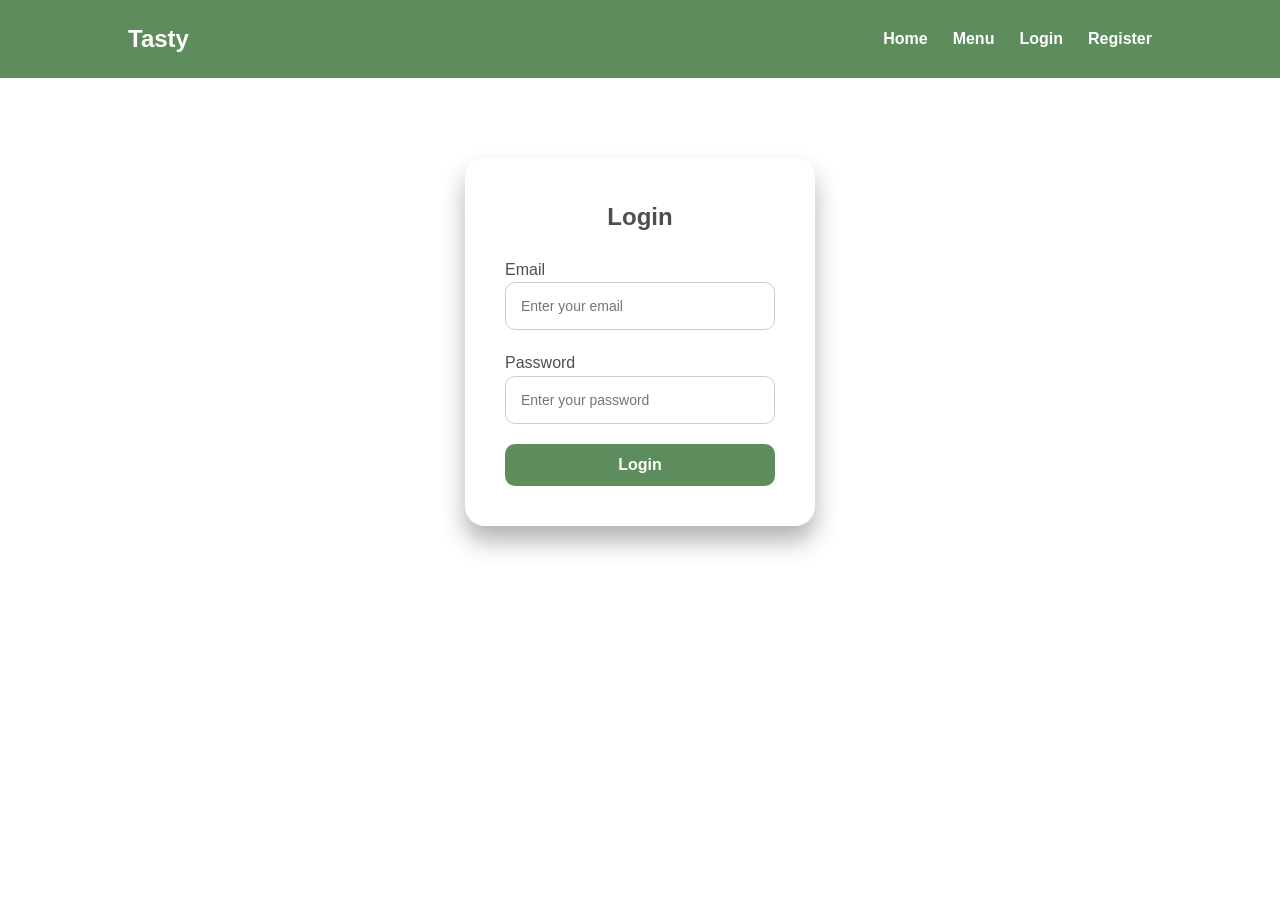
<file: Login&Reg/login.html>
<!doctype html>
<html lang="en">
  <head>
    <meta charset="UTF-8" />
    <meta name="viewport" content="width=device-width, initial-scale=1.0" />
    <link rel="stylesheet" href="../Login&Reg/Login&Reg.css" />
    <title>Login</title>
  </head>
  <body>
    <header class="navbar">
      <div class="container">
        <a href="../index.html" class="logo">Tasty</a>
        <nav>
          <ul class="nav-links">
            <li><a href="../index.html">Home</a></li>
            <li><a href="../Menu/Menu.html">Menu</a></li>
            <li><a href="./Login&Reg/login.html">Login</a></li>
            <li><a href="./Register.html">Register</a></li>
          </ul>
        </nav>
     
      </div>
    </header>

    <main>
      <section class="login">
        <div class="login-card">
          <h2>Login</h2>
          <form class="form" action="#">
            <div class="form-group">
              <label for="email">Email</label>
              <input
                type="email"
                id="email"
                name="email"
                placeholder="Enter your email"
                required
              />
            </div>
            <div class="form-group">
              <label for="password">Password</label>
              <input
                type="password"
                id="password"
                name="password"
                placeholder="Enter your password"
                required
              />
            </div>

            <button type="submit" class="login-btn">Login</button>
          </form>
        </div>
      </section>
    </main>
  </body>
</html>
</file>
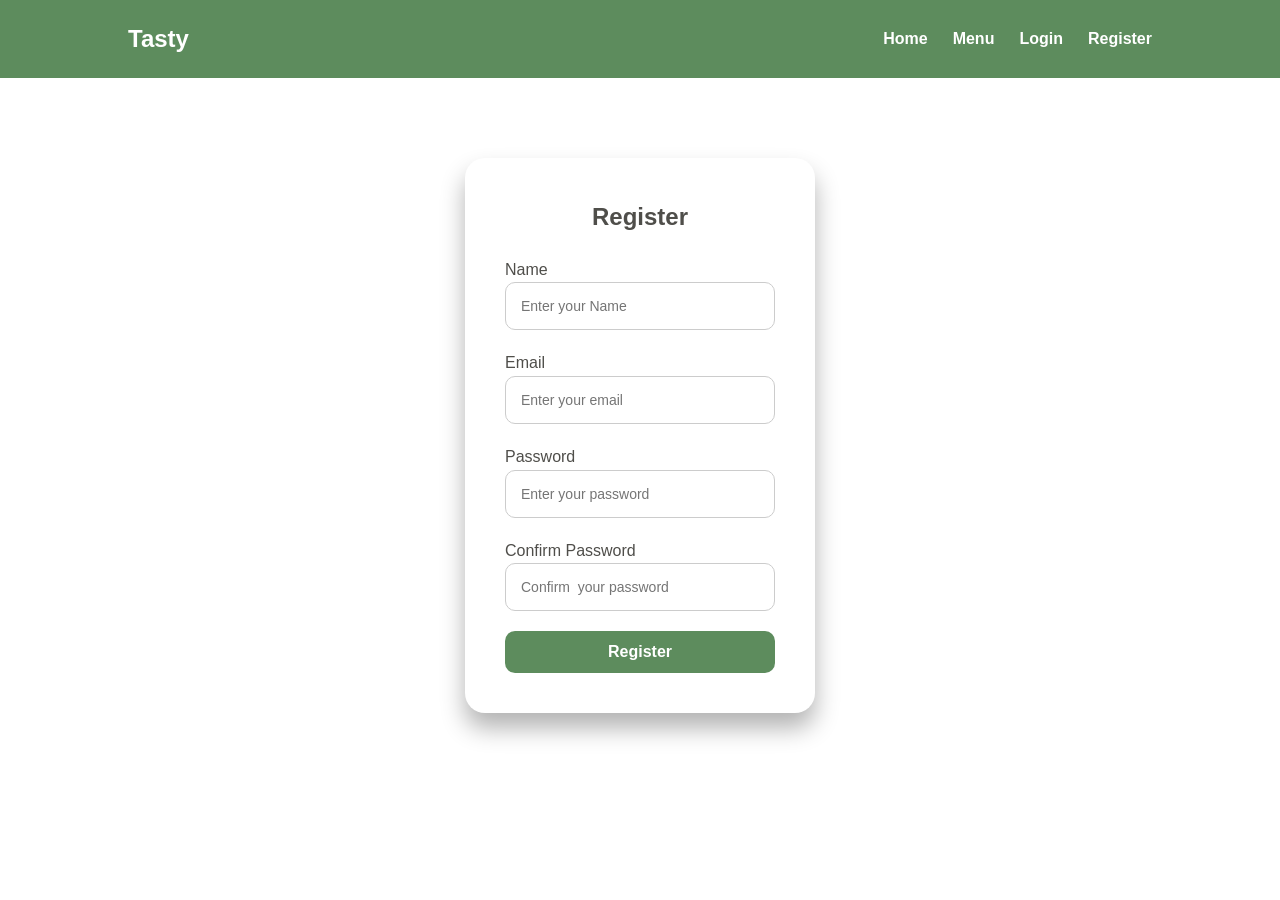
<file: Login&Reg/Register.html>
<!doctype html>
<html lang="en">
  <head>
    <meta charset="UTF-8" />
    <meta name="viewport" content="width=device-width, initial-scale=1.0" />
    <link rel="stylesheet" href="../Login&Reg/Login&Reg.css" />
    <title>Register</title>
  </head>
  <body>
    <header class="navbar">
      <div class="container">
        <a href="../index.html" class="logo">Tasty</a>
        <nav>
          <ul class="nav-links">
            <li><a href="../index.html">Home</a></li>
            <li><a href="../Menu/Menu.html">Menu</a></li>
            <li><a href="./login.html">Login</a></li>
            <li><a href="./Register.html">Register</a></li>
          </ul>
        </nav>
      
      </div>
    </header>

    <main>
      <section class="login">
        <div class="login-card">
          <h2>Register</h2>
          <form class="form" action="#">
            <div class="form-group">
              <label for="name">Name</label>
              <input
                type="text"
                name="Name"
                placeholder="Enter your Name"
                required
              />
            </div>
            <div class="form-group">
              <label for="email">Email</label>
              <input
                type="email"
                id="email"
                name="email"
                placeholder="Enter your email"
                required
              />
            </div>
            <div class="form-group">
              <label for="password">Password</label>
              <input
                type="password"
                id="password"
                name="password"
                placeholder="Enter your password"
                required
              />
            </div>

            <div class="form-group">
              <label for="password">Confirm Password</label>
              <input
                type="password"
                id="password"
                name="password"
                placeholder="Confirm  your password"
                required
              />
            </div>
            <button type="submit" class="login-btn">Register</button>
          </form>
        </div>
      </section>
    </main>
  </body>
</html>
</file>
<file: Login&Reg/Login&Reg.css>
:root {
  --color-primary: #5d8c5d;
  --color-secondary: #9bc29b;
  --color-text-dark: #4f4e4a;
  --color-white: #ffffff;
  --color-border: #cccccc;
  --color-shadow: rgba(0, 0, 0, 0.3);
  --color-shadow-hover: rgba(0, 0, 0, 0.4);
}

* {
  margin: 0;
  padding: 0;
  box-sizing: border-box;
}

body {
  font-family: Arial, sans-serif;
  line-height: 1.6;
  color: var(--color-text-dark);
}

a {
  text-decoration: none;
  color: inherit;
}

ul {
  list-style: none;
}

img {
  max-width: 100%;
  height: auto;
  display: block;
}

.container {
  width: 80%;
  margin: 0 auto;
  max-width: 1200px;
}

.btn {
  padding: 10px 24px;
  border-radius: 5px;
  border: none;
  color: var(--color-white);
  background-color: var(--color-secondary);
  font-size: 16px;
  font-weight: bold;
  cursor: pointer;
  transition:
    background-color 0.3s,
    transform 0.3s;
}

.btn:hover {
  background-color: var(--color-primary);
  transform: translateY(-2px);
}

.section-title {
  font-size: 36px;
  padding: 30px 0;
  text-decoration: underline;
  text-underline-offset: 5px;
  color: var(--color-primary);
  text-align: center;
}

.navbar {
  background-color: var(--color-primary);
  position: sticky;
  top: 0;
  z-index: 1000;
}

.navbar .container {
  display: flex;
  justify-content: space-between;
  align-items: center;
  padding: 20px 0;
}

.logo {
  color: var(--color-white);
  font-size: 24px;
  font-weight: bold;
}

.nav-links {
  display: flex;
  gap: 25px;
}

.nav-links a {
  color: var(--color-white);
  font-weight: bold;
  font-size: 16px;
  transition: opacity 0.3s;
}

.nav-links a:hover {
  opacity: 0.8;
}

.btn-nav {
  background-color: var(--color-white);
  color: var(--color-primary);
}

.btn-nav:hover {
  background-color: var(--color-secondary);
  color: var(--color-white);
}

/* Login Section */
.login {
  display: flex;
  justify-content: center;
  align-items: center;
  margin-top: 80px;
}

.login-card {
  background: var(--color-white);
  padding: 40px;
  border-radius: 20px;
  box-shadow: 0 15px 25px var(--color-shadow);
  width: 350px;
  text-align: center;
  display: flex;
  flex-direction: column;
  justify-content: center;
  align-items: center;
  color: var(--color-text-dark);
  gap: 20px;
  text-align: left;
}

.form {
  display: flex;
  flex-direction: column;
  gap: 20px;
}

.form-group input {
  width: 100%;
  padding: 15px;
  border-radius: 10px;
  border: 1px solid var(--color-border);
  font-size: 14px;
}

.login-btn {
  width: 100%;
  padding: 12px;
  background-color: var(--color-primary);
  color: var(--color-white);
  font-weight: bold;
  font-size: 16px;
  border: none;
  border-radius: 10px;
  transition: 0.3s;
}

.login-btn:hover {
  background-color: var(--color-primary);
}
</file>
